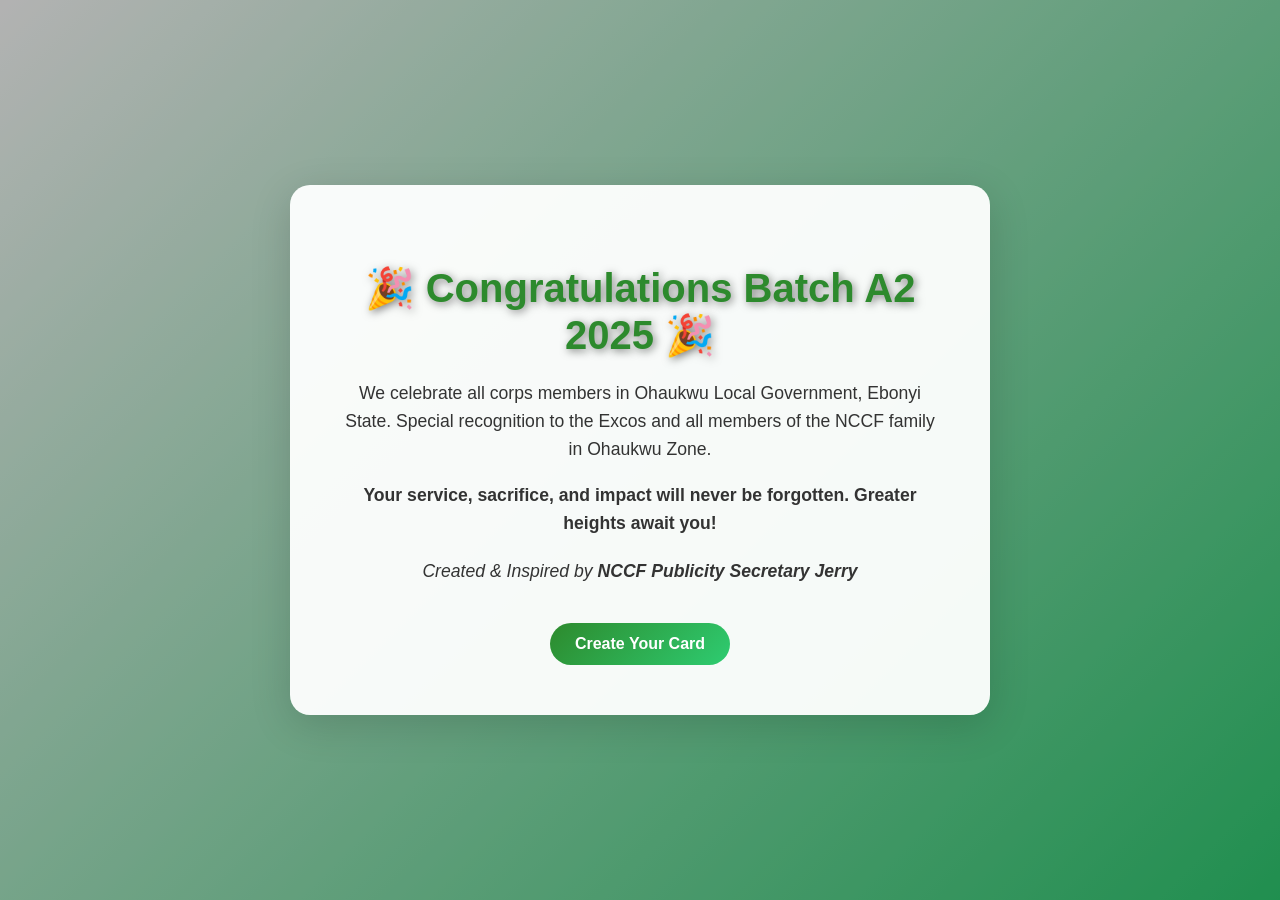
<file: index.html>
<!DOCTYPE html>
<html lang="en">
<head>
  <meta charset="UTF-8">
  <meta name="viewport" content="width=1200">
  <title>NCCF POP Celebration</title>
  <link rel="stylesheet" href="style.css">
</head>

<body class="landing">

<div class="landing-container">
  <h1>🎉 Congratulations Batch A2 2025 🎉</h1>

  <p>
    We celebrate all corps members in Ohaukwu Local Government, Ebonyi State.
    Special recognition to the Excos and all members of the NCCF family in Ohaukwu Zone.
  </p>

  <p class="highlight">
    Your service, sacrifice, and impact will never be forgotten.
    Greater heights await you!
  </p>

  <p class="credit">
    Created & Inspired by <strong>NCCF Publicity Secretary Jerry</strong>
  </p>

  <a href="generator.html" class="cta-btn">Create Your Card</a>
</div>

</body>
</html>
</file>
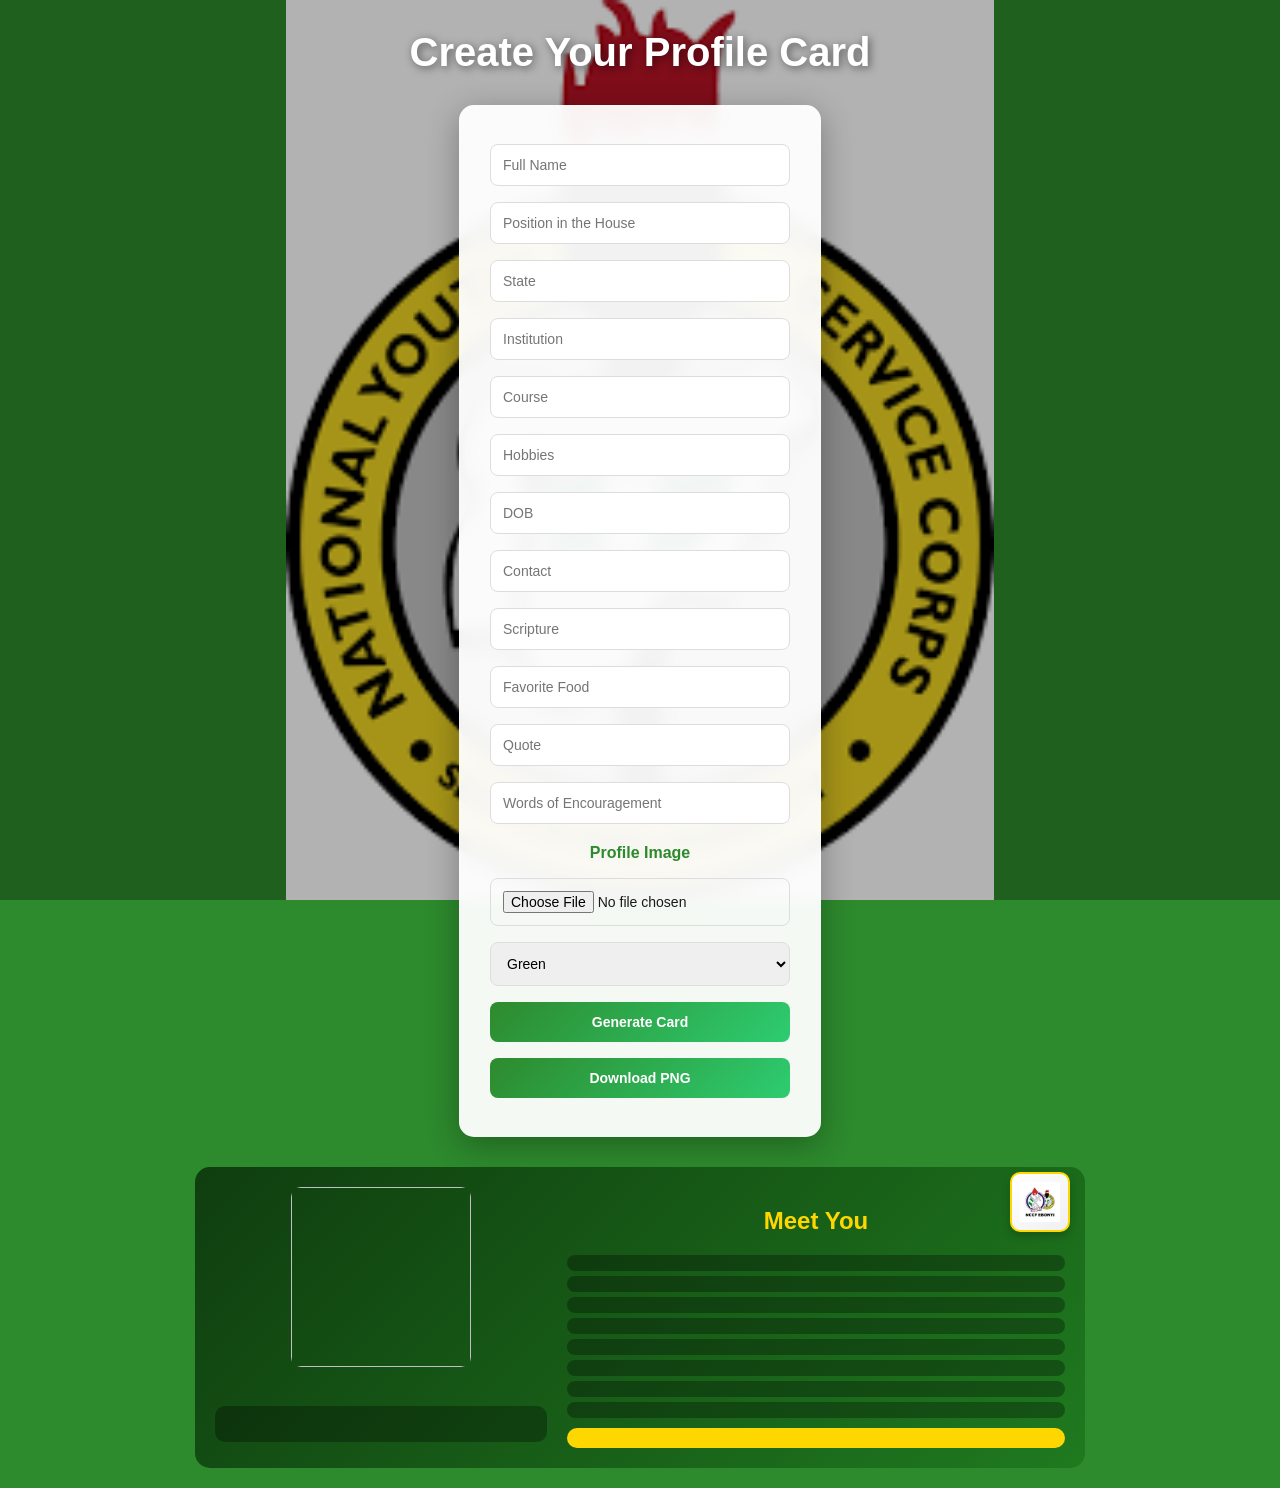
<file: generator.html>
<!DOCTYPE html>
<html lang="en">
<head>
  <meta charset="UTF-8">
  <meta name="viewport" content="width=1200">
  <title>Card Generator</title>
  <link rel="stylesheet" href="style.css">
  <script src="https://html2canvas.hertzen.com/dist/html2canvas.min.js"></script>
</head>

<body>

<h1>Create Your Profile Card</h1>

<div class="form">
  <input id="name" placeholder="Full Name">
  <input id="position" placeholder="Position in the House">
  <input id="state" placeholder="State">
  <input id="school" placeholder="Institution">
  <input id="course" placeholder="Course">
  <input id="hobbies" placeholder="Hobbies">
  <input id="dob" placeholder="DOB">
  <input id="contact" placeholder="Contact">
  <input id="scripture" placeholder="Scripture">
  <input id="food" placeholder="Favorite Food">
  <input id="quote" placeholder="Quote">
  <input id="encouragement" placeholder="Words of Encouragement">

  <label>Profile Image</label>
  <input type="file" id="imageUpload">

  <select id="theme">
    <option value="green">Green</option>
    <option value="blue">Blue</option>
    <option value="purple">Purple</option>
  </select>

  <button onclick="generateCard()">Generate Card</button>
  <button onclick="downloadCard()">Download PNG</button>
</div>

<!-- CARD -->
<div id="card" class="card green">

  <img src="images.jpg" class="logo">

  <div class="left">
    <img id="profileImage" class="profile">
    <h2 id="cardName"></h2>
    <p id="cardPosition"></p>

    <div class="quote-box">
      <p id="cardQuote"></p>
    </div>
  </div>

  <div class="right">
    <h2 class="heading">Meet You</h2>

    <div class="info-box" id="cardState"></div>
    <div class="info-box" id="cardSchool"></div>
    <div class="info-box" id="cardCourse"></div>
    <div class="info-box" id="cardHobbies"></div>
    <div class="info-box" id="cardDOB"></div>
    <div class="info-box" id="cardContact"></div>
    <div class="info-box" id="cardScripture"></div>
    <div class="info-box" id="cardFood"></div>

    <div class="encouragement-box" id="cardEncouragement"></div>
  </div>
</div>

<script src="script.js"></script>
</body>
</html>
</file>
<file: style.css>
body {
  font-family: Arial, sans-serif;
  margin: 0;
  background: url('images.png') center/contain no-repeat fixed;
  background-color: #2d8a2d;
  color: #1a1a1a;
  text-align: center;
  min-height: 100vh;
}

body::before {
  content: '';
  position: fixed;
  top: 0;
  left: 0;
  right: 0;
  bottom: 0;
  background: rgba(0, 0, 0, 0.3);
  pointer-events: none;
  z-index: -1;
}

/* LANDING */
.landing {
  display: flex;
  justify-content: center;
  align-items: center;
  height: 100vh;
  background: linear-gradient(135deg, #ffffff, #2ecc71);
}

.landing-container {
  max-width: 600px;
  background: rgba(255, 255, 255, 0.95);
  padding: 50px;
  border-radius: 20px;
  box-shadow: 0 10px 40px rgba(0, 0, 0, 0.15);
}

.landing-container h1 {
  color: #2d8a2d;
  font-size: 2.5em;
  margin-bottom: 20px;
}

.landing-container p {
  color: #333;
  font-size: 1.1em;
  line-height: 1.6;
}

.highlight {
  color: #2d8a2d;
  font-weight: bold;
}

.credit {
  margin-top: 20px;
  font-style: italic;
  color: #555;
}

.cta-btn {
  display: inline-block;
  margin-top: 20px;
  padding: 12px 25px;
  background: linear-gradient(135deg, #2d8a2d, #2ecc71);
  color: white;
  border-radius: 30px;
  text-decoration: none;
  font-weight: bold;
  transition: all 0.3s ease;
}

.cta-btn:hover {
  transform: scale(1.05);
  box-shadow: 0 5px 20px rgba(45, 138, 45, 0.3);
}
h1 {
  color: white;
  font-size: 2.5em;
  margin: 30px 0 20px 0;
  text-shadow: 2px 2px 8px rgba(0, 0, 0, 0.5);
}


/* FORM (MODERN GLASS STYLE) */
.form {
  background: rgba(255, 255, 255, 0.95);
  backdrop-filter: blur(10px);
  padding: 30px;
  border-radius: 15px;
  width: 300px;
  margin: 30px auto;
  box-shadow: 0 8px 32px rgba(0, 0, 0, 0.3);
  border: 1px solid rgba(255, 255, 255, 0.2);
}

.form input, .form select {
  width: 100%;
  padding: 12px;
  margin: 8px 0;
  border-radius: 8px;
  border: 1px solid #ddd;
  box-sizing: border-box;
  font-size: 14px;
  transition: all 0.3s ease;
}

.form input:focus, .form select:focus {
  outline: none;
  border-color: #2d8a2d;
  box-shadow: 0 0 8px rgba(45, 138, 45, 0.3);
}

.form button {
  width: 100%;
  padding: 12px;
  margin: 8px 0;
  background: linear-gradient(135deg, #2d8a2d, #2ecc71);
  color: white;
  border: none;
  border-radius: 8px;
  font-weight: bold;
  cursor: pointer;
  transition: all 0.3s ease;
  font-size: 14px;
}

.form button:hover {
  transform: translateY(-2px);
  box-shadow: 0 5px 15px rgba(45, 138, 45, 0.4);
}

.form label {
  display: block;
  margin-top: 12px;
  margin-bottom: 8px;
  font-weight: bold;
  color: #2d8a2d;
}

/* CARD */
.card {
  width: 850px;
  display: flex;
  margin: 20px auto;
  border-radius: 15px;
  padding: 20px;
  position: relative;
}

.card.green {
  background: linear-gradient(135deg, #0f3d0f, #1f7a1f);
}

.card.blue {
  background: linear-gradient(135deg, #0a2a66, #1e90ff);
}

.card.purple {
  background: linear-gradient(135deg, #3b0a66, #a020f0);
}

/* LOGO */
.logo {
  width: 40px;
  position: absolute;
  top: 5px;
  right: 15px;
  background: linear-gradient(135deg, #ffffff, #f0f0f0);
  padding: 8px;
  border-radius: 10px;
  box-shadow: 0 4px 8px rgba(0, 0, 0, 0.2);
  border: 2px solid gold;
}

/* LEFT */
.left {
  width: 40%;
}

.profile {
  width: 180px;
  height: 180px;
  border-radius: 10px;
  object-fit: cover;
  margin-bottom: 15px;
}

#cardPosition {
  color: gold;
  font-weight: bold;
}

/* RIGHT */
.right {
  width: 60%;
  padding-left: 20px;
}

.heading {
  color: gold;
}

.info-box {
  background: rgba(0,0,0,0.3);
  padding: 8px;
  margin: 5px 0;
  border-radius: 8px;
  color: white;
}

.quote-box {
  background: rgba(0,0,0,0.3);
  padding: 10px;
  border-radius: 10px;
  margin-top: 10px;
  color: white;
}

.encouragement-box {
  background: gold;
  color: black;
  padding: 10px;
  border-radius: 10px;
  margin-top: 10px;
  font-weight: bold;
}

/* MOBILE */
@media (max-width: 768px) {
  .card {
    flex-direction: column;
    width: 95%;
  }

  .left, .right {
    width: 100%;
  }
}
</file>
